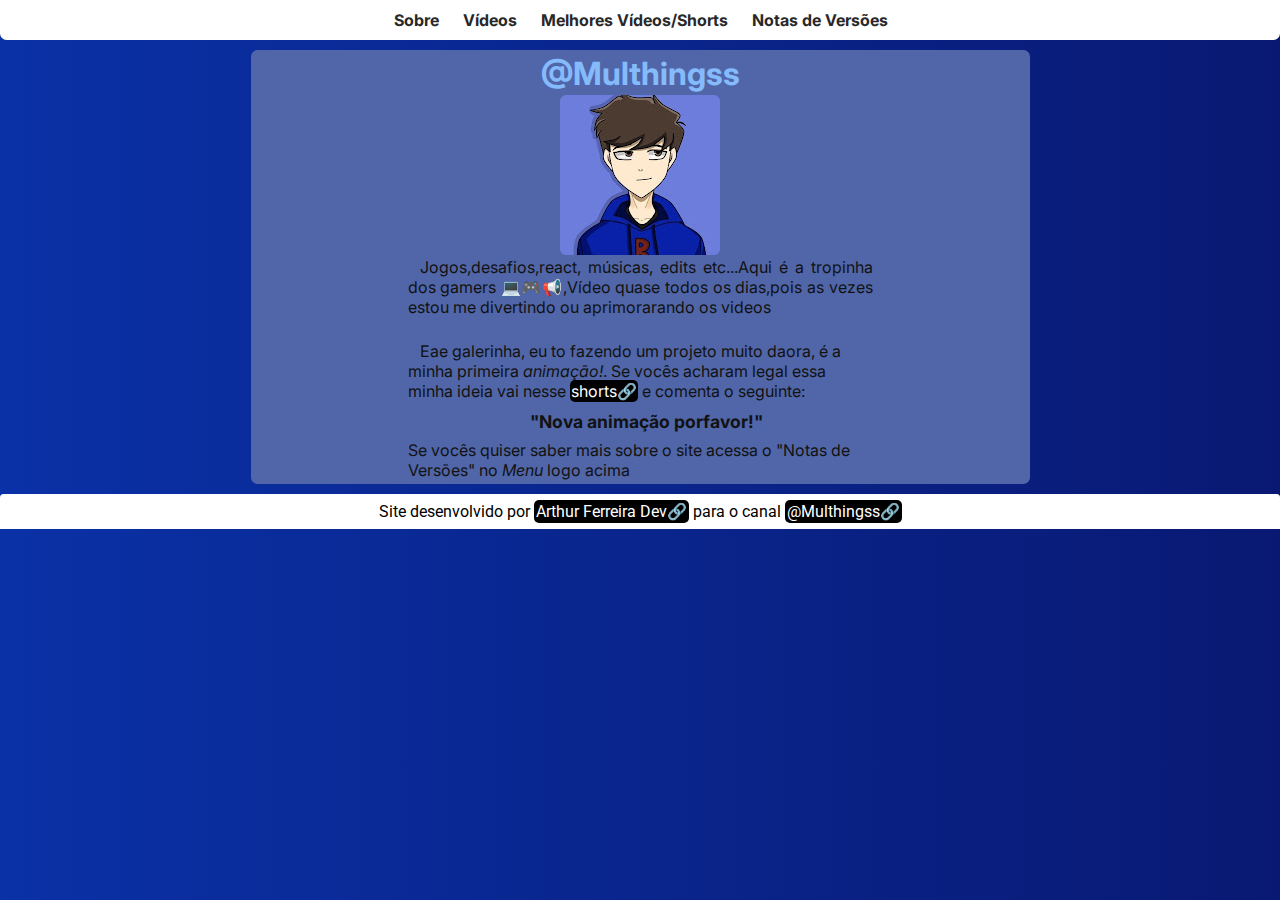
<file: index.html>
<!DOCTYPE html>
<html lang="pt-br">
<head>
    <meta charset="UTF-8">
    <meta name="viewport" content="width=device-width, initial-scale=1.0">
    <title>Multhingss - Home</title>
    <link rel="shortcut icon" href="favicon/favicon.ico" type="image/x-icon">
    <link rel="stylesheet" href="css/home.css">
    <link rel="stylesheet" href="css/media-query.css">
    <link rel="stylesheet" href="https://fonts.googleapis.com/css2?family=Material+Symbols+Outlined:opsz,wght,FILL,GRAD@20..48,100..700,0..1,-50..200&icon_names=menu" />
</head>
<body onresize="Tamanho()">
    <header>
        <h1 id="title"></h1>
        <i class="material-symbols-outlined" id="menu-burger" onclick="cliqueMenu()">menu</i>
        <menu id="itens">
            <ul>
                <li><a href="#">Sobre</a></li>
                <li><a href="pages/thumbs.html">Vídeos</a></li>
                <li><a href="#">Melhores Vídeos/Shorts</a></li>
                <li><a href="pages/nt-vs.html">Notas de Versões</a></li>
            </ul>
        </menu>
    </header>
    <main>
        <section>
            <article>
                <h1 id="h1-art">
                    <a href="https://www.youtube.com/@Multhingss" target="_blank" id="h1-link">@Multhingss</a>
                </h1>
                <img src="imgs/multhingss_profile.jpg" alt="Imagem de Perfil do Multhingss" id="profile">
                <p id="p-desc">Jogos,desafios,react, músicas, edits etc...Aqui é a tropinha dos gamers &#x1F4BB;&#x1F3AE;&#x1F4E2;,Vídeo quase todos os dias,pois as vezes estou me divertindo ou aprimorarando os videos</p>
                <br>
                <p>
                    Eae galerinha, eu to fazendo um projeto muito daora, é a minha primeira <em>animação!</em>. Se vocês acharam legal essa minha ideia vai nesse <a href="https://www.youtube.com/shorts/wWL8LVdulGY" class="link-yt">shorts</a> e comenta o seguinte:

                    <p class="p-coment">
                            "Nova animação porfavor!"
                    </p>
                </p>

                <p id="none-indent">
                    Se vocês quiser saber mais sobre o site acessa o "Notas de Versões" no <em>Menu</em> logo acima
                </p>
            </article>
        </section>
    </main>
    <footer>
        <p id="p-footer">Site desenvolvido por <a href="https://github.com/arthurferreira-dev" target="_blank" class="link-footer">Arthur Ferreira Dev</a> para o canal <a href="https://www.youtube.com/@Multhingss" target="_blank" class="link-footer">@Multhingss</a></p>
    </footer>
</body>
<script src="js/script.js"></script>
</html>
</file>
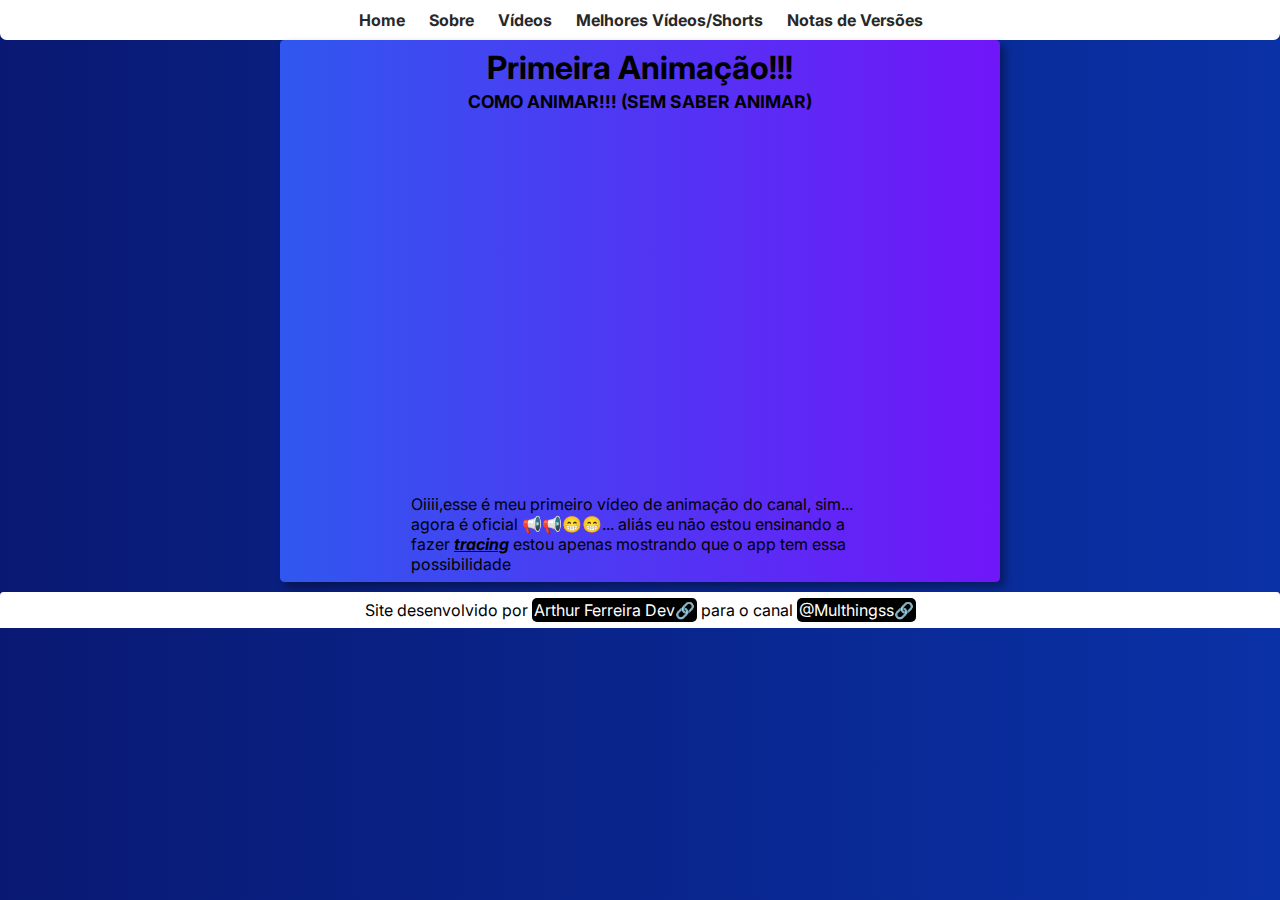
<file: pages/animation.html>
<!DOCTYPE html>
<html lang="pt-br">
<head>
    <meta charset="UTF-8">
    <meta name="viewport" content="width=device-width, initial-scale=1.0">
    <title>Multhingss - Animação</title>
    <link rel="shortcut icon" href="../favicon/favicon.ico" type="image/x-icon">
    <link rel="stylesheet" href="css/animation.css">
    <link rel="stylesheet" href="css/media-query-animation.css">
    <link href="https://cdnjs.cloudflare.com/ajax/libs/font-awesome/6.7.2/css/all.min.css" rel="stylesheet"/>
</head>
<body onresize="Tamanho()">
    <header>
        <h1 id="title"></h1>
        <i class="fa-solid fa-xmark" id="menu-burger" onclick="cliqueMenu()"></i>
        <menu id="itens">
            <ul>
                <li><a href="../index.html">Home</a></li>
                <li><a href="sobre.html">Sobre</a></li>
                <li><a href="thumbs.html">Vídeos</a></li>
                <li><a href="vds-shrts.html">Melhores Vídeos/Shorts</a></li>
                <li><a href="nt-vs.html">Notas de Versões</a></li>
            </ul>
        </menu>
    </header>
    <main>
        <article>
            <section>
                <h1 class="center">Primeira Animação!!!</h1>
                <h2 class="center" id="titulo-video">COMO ANIMAR!!! (SEM SABER ANIMAR)</h2>
                <div class="video">
                    <iframe width="560" height="315" src="https://www.youtube.com/embed/CON7nJlOc20?si=e09TFFNrYoGCzJ46" title="YouTube video player" frameborder="0" allow="accelerometer; autoplay; clipboard-write; encrypted-media; gyroscope; picture-in-picture; web-share" referrerpolicy="strict-origin-when-cross-origin" allowfullscreen>
                        <a href="https://www.youtube.com/watch?v=CON7nJlOc20&t=6s&ab_channel=Multhings">
                            <img src="../imgs/thumbs/thumb_fazer_anim_sem_saber_anim.png" alt="COMO ANIMAR!!! (SEM SABER ANIMAR)" id="video_recente">
                        </a>
                    </iframe>
                </div>
                <p id="p-desc">Oiiii,esse é meu primeiro vídeo de animação do canal, sim... agora é oficial &#x1F4E2;&#x1F4E2;&#x1F601;&#x1F601;... aliás eu não estou ensinando a fazer <strong><em><abbr title="Prática de copiar uma imagem ou desenho por cima de uma imagem existente, geralmente para facilitar o processo de reprodução ou para aprender a desenhar.">tracing</abbr></em></strong> estou apenas mostrando que o app tem essa possibilidade</p>
            </section>
        </article>
    </main>
    <footer>
        <p id="p-footer">Site desenvolvido por <a href="https://github.com/arthurferreira-dev" target="_blank" class="link-footer">Arthur Ferreira Dev</a> para o canal <a href="https://www.youtube.com/@Multhingss" target="_blank" class="link-footer">@Multhingss</a></p>
    </footer>
</body>
<script src="../js/script.js"></script>
</html>
</file>
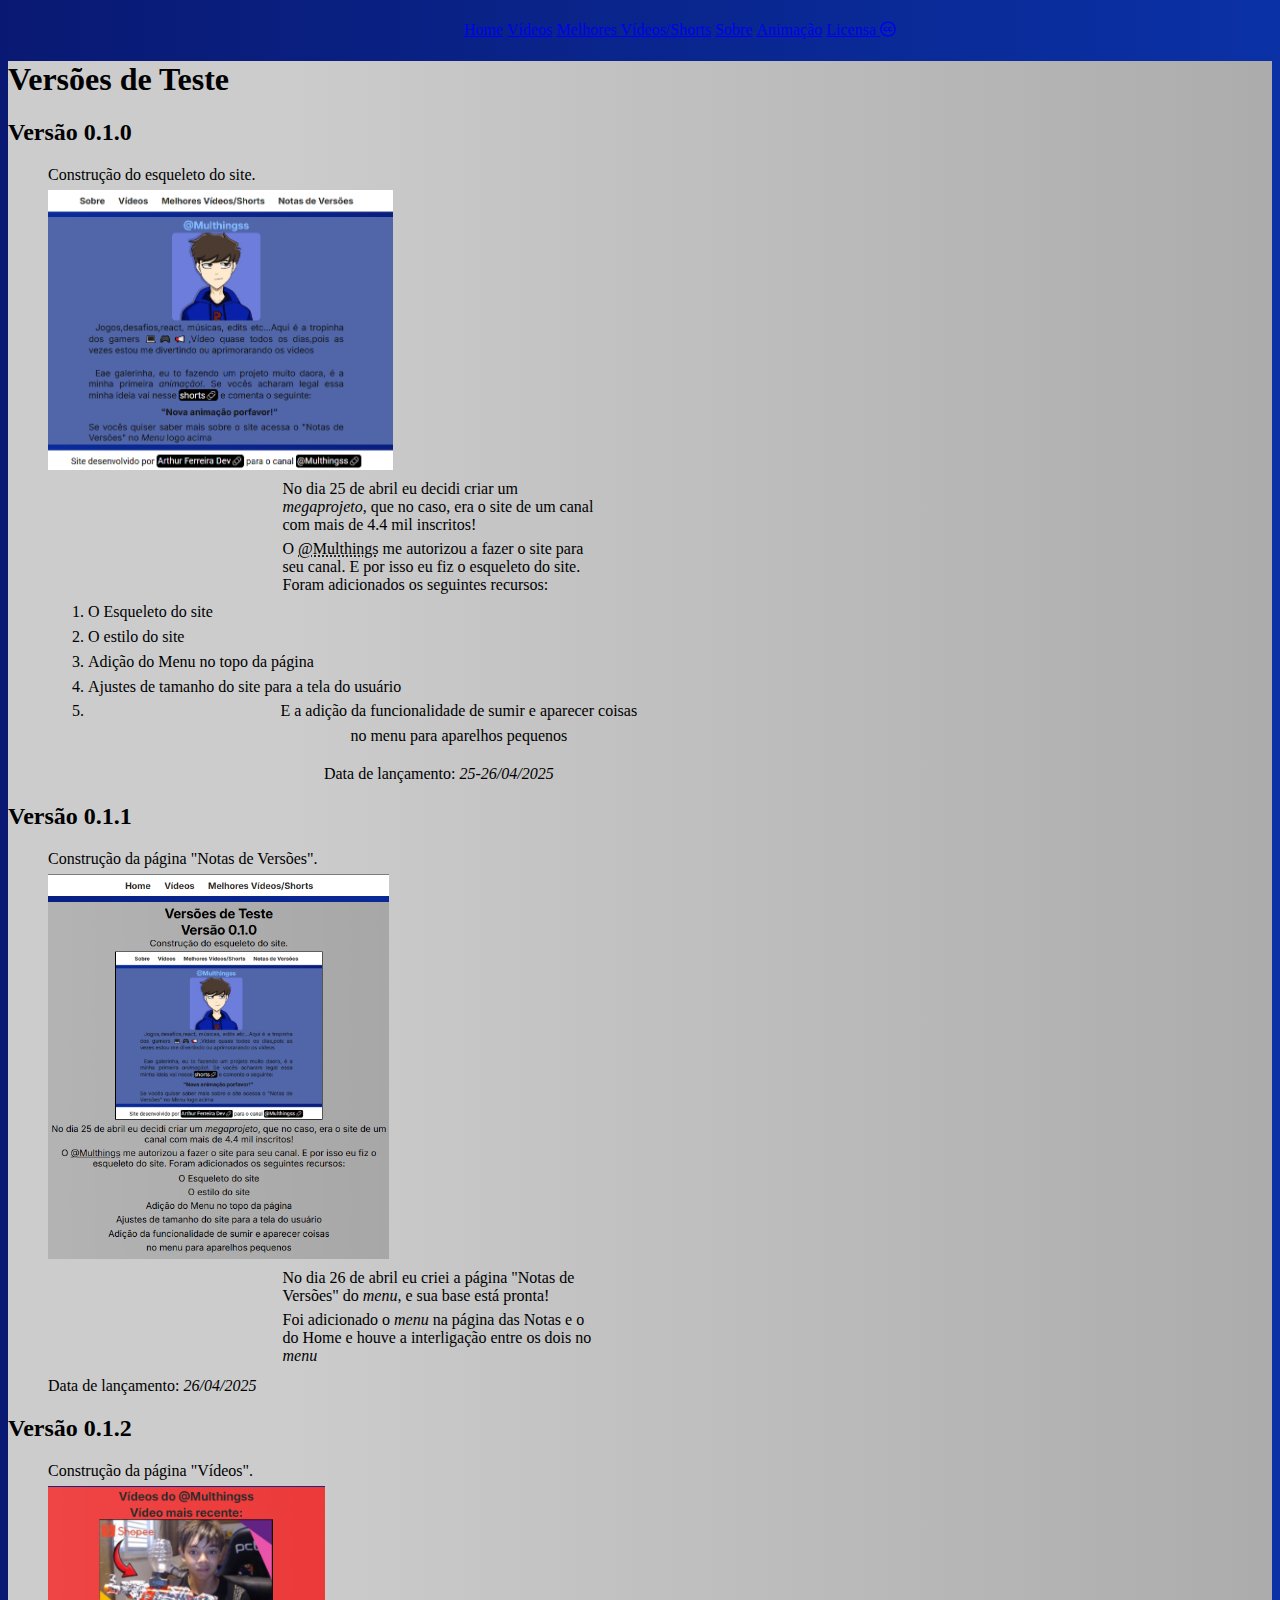
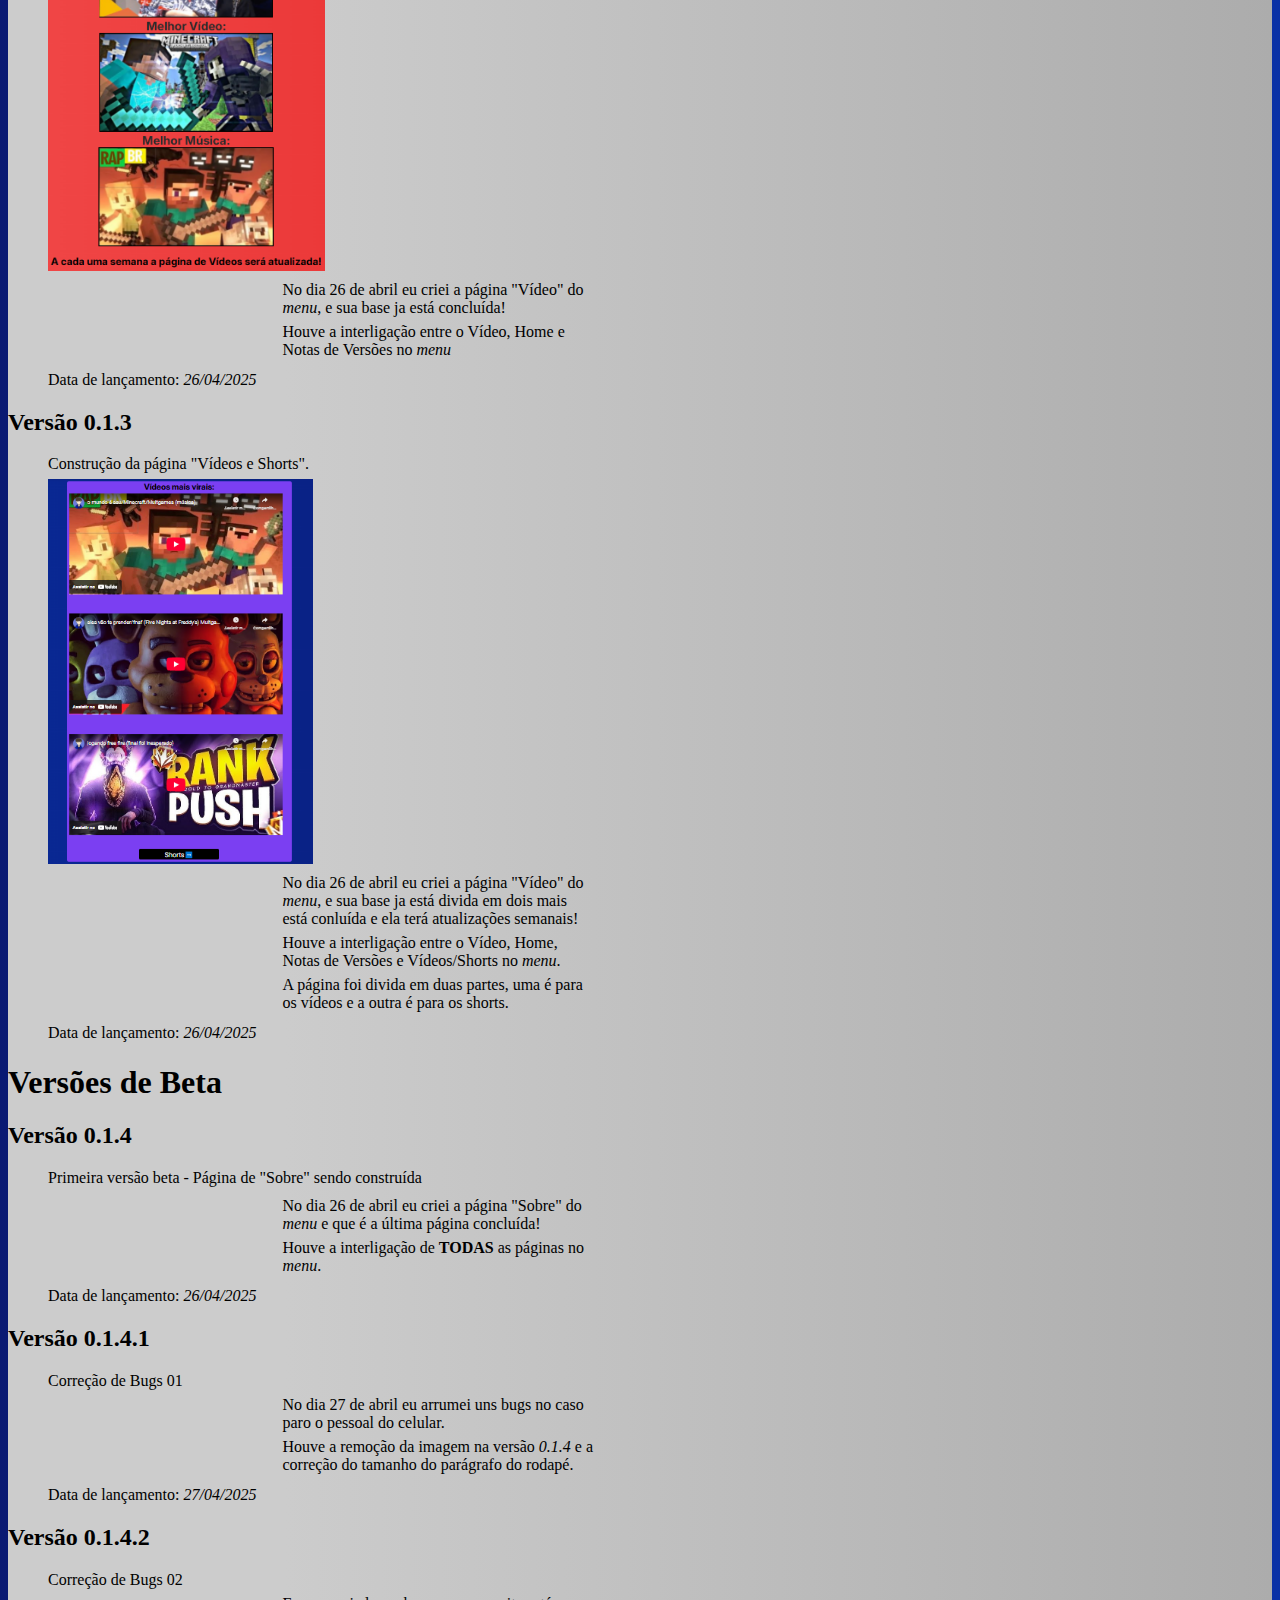
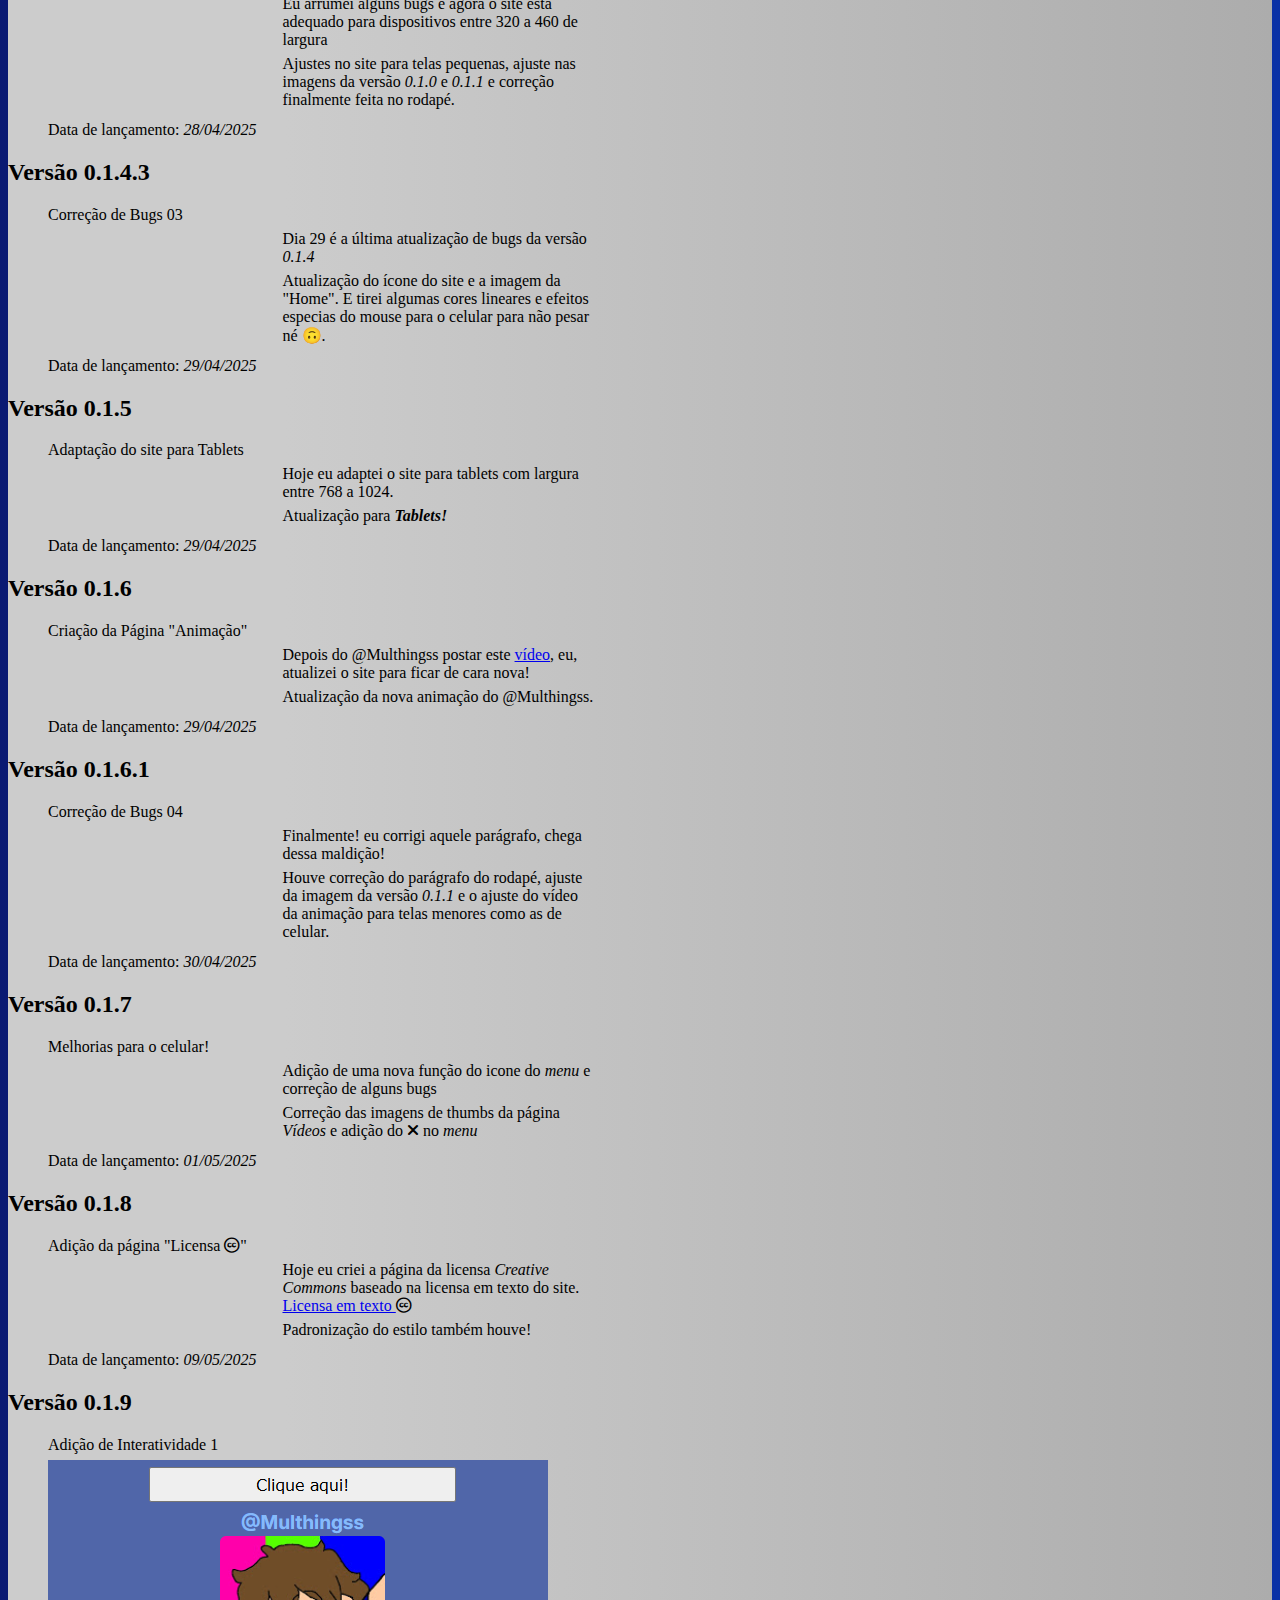
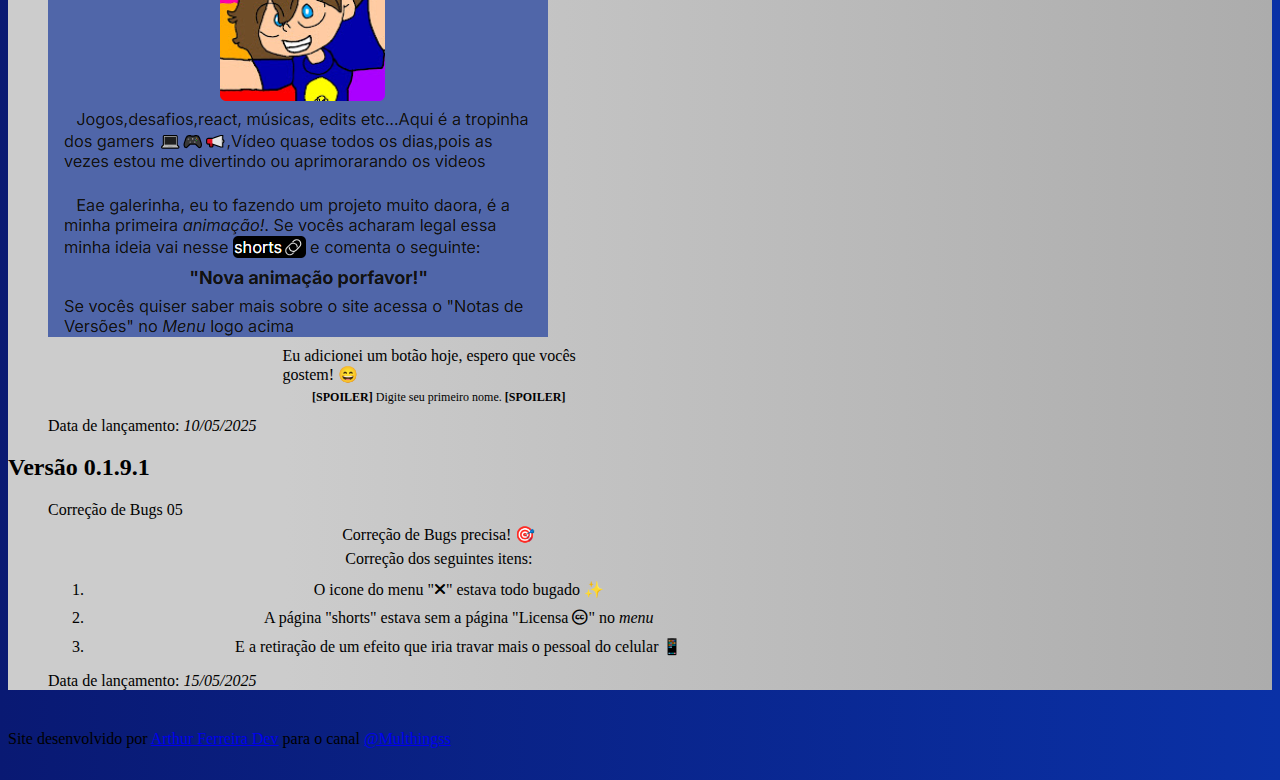
<file: pages/nt-vs.html>
<!DOCTYPE html>
<html lang="pt-br">
<head>
    <meta charset="UTF-8">
    <meta name="viewport" content="width=device-width, initial-scale=1.0">
    <title>Multhingss - Notas de Versões</title>
    <link rel="shortcut icon" href="../favicon/favicon.ico" type="image/x-icon">
    <link rel="stylesheet" href="css/nt-vs.css">
    <link rel="stylesheet" href="css/media-query-nt-vs.css">
    <link href="https://cdnjs.cloudflare.com/ajax/libs/font-awesome/6.7.2/css/all.min.css" rel="stylesheet"/>
</head>
<body onresize="Tamanho()" onload="loading()">
    <header>
        <h1 id="title"></h1>
        <i class="fa-solid fa-xmark" id="menu-burger" onclick="cliqueMenu()"></i>
        <menu id="itens">
            <ul>
                <li><a href="../index.html">Home</a></li>
                <li><a href="thumbs.html">Vídeos</a></li>
                <li><a href="vds-shrts.html">Melhores Vídeos/Shorts</a></li>
                <li><a href="sobre.html">Sobre</a></li>
                <li><a href="animation.html">Animação</a></li>
                <li><a href="license.html">Licensa <i class="fab fa-creative-commons"></i></a></li>
            </ul>
        </menu>
    </header>
    <!--<progress style="margin: auto; display: block; width: 100%;"></progress>-->
    <!--<div id="loading"></div>--> 
    <!-- Loading square for squar.red network -->
    <!--<div class="loader-wrapper">
        <span class="loader"><span class="loader-inner"></span></span>
     </div>--> 
    <main>
        <article>
            <h1 class="center">Versões de Teste</h1>
            <h2 class="center">Versão 0.1.0</h2>
            <ol>
                <p class="center" style="margin-bottom: 6px;">Construção do esqueleto do site.</p>
                <img src="../imgs/nt-vs(0.1.0).png" alt="Esqueleto do site" id="img-0-1-0">
                <p style="margin-top: 6px;" id="version-0-1-0">
                    No dia 25 de abril eu decidi criar um <em>megaprojeto</em>, que no caso, era o site de um canal com mais de 4.4 mil inscritos!
                </p>
                <p style="margin-top: 6px;" id="version-0-1-0">
                    O <abbr title="Multgames">@Multhings</abbr> me autorizou a fazer o site para seu canal. E por isso eu fiz o esqueleto do site. Foram adicionados os seguintes recursos:
                    <ol class="center" style="margin-top: 6px; line-height: 1.55em;">
                        <li>O Esqueleto do site</li>
                        <li>O estilo do site</li>
                        <li>Adição do Menu no topo da página</li>
                        <li>Ajustes de tamanho do site para a tela do usuário</li>
                        <li style="text-align: center;">E a adição da funcionalidade de sumir e aparecer coisas <br> no menu para aparelhos pequenos</li>
                    </ol>
                </p>

                <p class="center" style="margin-top: 12px; margin-bottom: 12px; text-align: center;">
                    Data de lançamento: <em>25-26/04/2025</em>
                </p>
            </ol>
        </article>
        <article>
            <h2 class="center">Versão 0.1.1</h2>
            <ol>
                <p class="center" style="margin-bottom: 6px;">Construção da página "Notas de Versões".</p>
                <img src="../imgs/nt-vs(0.1.1).png" alt="Esqueleto do site" id="img-0-1-1">
                <p style="margin-top: 6px;" id="version-0-1-0">
                    No dia 26 de abril eu criei a página "Notas de Versões" do <em>menu</em>, e sua base está pronta!
                </p>
                <p style="margin-top: 6px;" id="version-0-1-0">
                    Foi adicionado o <em>menu</em> na página das Notas e o do Home e houve a interligação entre os dois no <em>menu</em> 
                </p>

                <p class="center" style="margin-top: 12px; margin-bottom: 12px;">
                    Data de lançamento: <em>26/04/2025</em>
                </p>
            </ol>
        </article>
        <article>
            <h2 class="center">Versão 0.1.2</h2>
            <ol>
                <p class="center" style="margin-bottom: 6px;">Construção da página "Vídeos".</p>
                <img src="../imgs/nt-vs(0.1.2).png" alt="Esqueleto do site" id="img-0-1-1">
                <p style="margin-top: 6px;" id="version-0-1-0">
                    No dia 26 de abril eu criei a página "Vídeo" do <em>menu</em>, e sua base ja está concluída!
                </p>
                <p style="margin-top: 6px;" id="version-0-1-0">
                    Houve a interligação entre o Vídeo, Home e Notas de Versões no <em>menu</em> 
                </p>

                <p class="center" style="margin-top: 12px; margin-bottom: 12px;">
                    Data de lançamento: <em>26/04/2025</em>
                </p>
            </ol>
        </article>
        <article>
            <h2 class="center">Versão 0.1.3</h2>
            <ol>
                <p class="center" style="margin-bottom: 6px;">Construção da página "Vídeos e Shorts".</p>
                <img src="../imgs/nt-vs(0.1.3).png" alt="Esqueleto do site" id="img-0-1-1">
                <p style="margin-top: 6px;" id="version-0-1-0">
                    No dia 26 de abril eu criei a página "Vídeo" do <em>menu</em>, e sua base ja está divida em dois mais está conluída e ela terá atualizações semanais!
                </p>
                <p style="margin-top: 6px;" id="version-0-1-0">
                    Houve a interligação entre o Vídeo, Home, Notas de Versões e Vídeos/Shorts no <em>menu</em>.
                </p>

                <p style="margin-top: 6px;" id="version-0-1-0">
                    A página foi divida em duas partes, uma é para os vídeos e a outra é para os shorts.
                </p>

                <p class="center" style="margin-top: 12px; margin-bottom: 12px;">
                    Data de lançamento: <em>26/04/2025</em>
                </p>
            </ol>
        </article>
        <article>
            <h1 class="center">Versões de Beta</h1>
            <h2 class="center">Versão 0.1.4</h2>
            <ol>
                <p style="margin-bottom: 10px; margin-top: 6px;" class="center">Primeira versão beta - Página de "Sobre" sendo construída</p>
                
                <p style="margin-top: 6px;" id="version-0-1-0">
                    No dia 26 de abril eu criei a página "Sobre" do <em>menu</em> e que é a última página concluída!
                </p>
                <p style="margin-top: 6px;" id="version-0-1-0">
                    Houve a interligação de <strong>TODAS</strong> as páginas no <em>menu</em>.
                </p>

                <p class="center" style="margin-top: 12px; margin-bottom: 12px;">
                    Data de lançamento: <em>26/04/2025</em>
                </p>
            </ol>
        </article>
        <article>
            <h2 class="center">Versão 0.1.4.1</h2>
            <ol>
                <p class="center" style="margin-bottom: 6px;">Correção de Bugs 01</p>

                <p style="margin-top: 6px;" id="version-0-1-0">
                    No dia 27 de abril eu arrumei uns bugs no caso paro o pessoal do celular.
                </p>
                <p style="margin-top: 6px;" id="version-0-1-0">
                    Houve a remoção da imagem na versão <em>0.1.4</em> e a correção do tamanho do parágrafo do rodapé.
                </p>

                <p class="center" style="margin-top: 12px; margin-bottom: 12px;">
                    Data de lançamento: <em>27/04/2025</em>
                </p>
            </ol>
        </article>
        <article>
            <h2 class="center">Versão 0.1.4.2</h2>
            <ol>
                <p class="center" style="margin-bottom: 6px;">Correção de Bugs 02</p>

                <p style="margin-top: 6px;" id="version-0-1-0">
                    Eu arrumei alguns bugs e agora o site está adequado para dispositivos entre 320 a 460 de largura
                </p>
                <p style="margin-top: 6px;" id="version-0-1-0">
                    Ajustes no site para telas pequenas, ajuste nas imagens da versão <em>0.1.0</em> e <em>0.1.1</em> e correção finalmente feita no rodapé.
                </p>

                <p class="center" style="margin-top: 12px; margin-bottom: 12px;">
                    Data de lançamento: <em>28/04/2025</em>
                </p>
            </ol>
        </article>
        <article>
            <h2 class="center">Versão 0.1.4.3</h2>
            <ol>
                <p class="center" style="margin-bottom: 6px;">Correção de Bugs 03</p>

                <p style="margin-top: 6px;" id="version-0-1-0">
                    Dia 29 é a última atualização de bugs da versão <em>0.1.4</em>
                </p>
                <p style="margin-top: 6px;" id="version-0-1-0">
                    Atualização do ícone do site e a imagem da "Home". E tirei algumas cores lineares e efeitos especias do mouse para o celular para não pesar né &#x1F643;.
                </p>

                <p class="center" style="margin-top: 12px; margin-bottom: 12px;">
                    Data de lançamento: <em>29/04/2025</em>
                </p>
            </ol>
        </article>
        <article>
            <h2 class="center">Versão 0.1.5</h2>
            <ol>
                <p class="center" style="margin-bottom: 6px;">Adaptação do site para Tablets</p>

                <p style="margin-top: 6px;" id="version-0-1-0">
                    Hoje eu adaptei o site para tablets com largura entre 768 a 1024.
                </p>
                <p class="center" style="margin-top: 6px;" id="version-0-1-0">
                    Atualização para <strong><em>Tablets!</em></strong>
                </p>

                <p class="center" style="margin-top: 12px; margin-bottom: 12px;">
                    Data de lançamento: <em>29/04/2025</em>
                </p>
            </ol>
        </article>
        <article>
            <h2 class="center">Versão 0.1.6</h2>
            <ol>
                <p class="center" style="margin-bottom: 6px;">Criação da Página "Animação"</p>

                <p style="margin-top: 6px;" id="version-0-1-0">
                    Depois do @Multhingss postar este <a href="https://www.youtube.com/watch?v=CON7nJlOc20&t=6s&ab_channel=Multhings" target="_blank" class="link-footer">vídeo</a>, eu, atualizei o site para ficar de cara nova!
                </p>
                <p class="center" style="margin-top: 6px;" id="version-0-1-0">
                    Atualização da nova animação do @Multhingss.
                </p>

                <p class="center" style="margin-top: 12px; margin-bottom: 12px;">
                    Data de lançamento: <em>29/04/2025</em>
                </p>
            </ol>
        </article>
        <article>
            <h2 class="center">Versão 0.1.6.1</h2>
            <ol>
                <p class="center" style="margin-bottom: 6px;">Correção de Bugs 04</p>

                <p style="margin-top: 6px;" id="version-0-1-0">
                    Finalmente! eu corrigi aquele parágrafo, chega dessa maldição!
                </p>
                <p style="margin-top: 6px;" id="version-0-1-0">
                    Houve correção do parágrafo do rodapé, ajuste da imagem da versão <em>0.1.1</em> e o ajuste do vídeo da animação para telas menores como as de celular.
                </p>

                <p class="center" style="margin-top: 12px; margin-bottom: 12px;">
                    Data de lançamento: <em>30/04/2025</em>
                </p>
            </ol>
        </article>
        <article>
            <h2 class="center">Versão 0.1.7</h2>
            <ol>
                <p class="center" style="margin-bottom: 6px;">Melhorias para o celular!</p>

                <p style="margin-top: 6px;" id="version-0-1-0">
                    Adição de uma nova função do icone do <em>menu</em> e correção de alguns bugs
                </p>
                <p style="margin-top: 6px;" id="version-0-1-0">
                    Correção das imagens de thumbs da página <em>Vídeos</em> e adição do <i class="fa-solid fa-xmark" id="xmark"></i> no <em>menu</em>
                </p>

                <p class="center" style="margin-top: 12px; margin-bottom: 12px;">
                    Data de lançamento: <em>01/05/2025</em>
                </p>
            </ol>
        </article>
        <article>
            <h2 class="center">Versão 0.1.8</h2>
            <ol>
                <p class="center" style="margin-bottom: 6px;">Adição da página "Licensa <i class="fab fa-creative-commons" id="xmark"></i>"</p>

                <p style="margin-top: 6px;" id="version-0-1-0">
                    Hoje eu criei a página da licensa <em>Creative Commons</em> baseado na licensa em texto do site. <a href="https://github.com/arthurferreira-dev/Meu-Site?tab=CC0-1.0-1-ov-file" id="link-cc-txt" target="_blank">Licensa em texto <i class="fab fa-creative-commons" id="xmark" style="color: #000;"></i></a>
                </p>
                <p style="margin-top: 6px;" id="version-0-1-0">
                    Padronização do estilo também houve!
                </p>

                <p class="center" style="margin-top: 12px; margin-bottom: 12px;">
                    Data de lançamento: <em>09/05/2025</em>
                </p>
            </ol>
        </article>
        <article>
            <h2 class="center">Versão 0.1.9</h2>
            <ol>
                <p class="center" style="margin-bottom: 6px;">Adição de Interatividade 1</p>
                <img src="../imgs/nt-vs(0.1.9).png" alt="Imagem da Versão 0.1.9" id="img-0-1-9">
                <p style="margin-top: 6px;" id="version-0-1-0">
                    Eu adicionei um botão hoje, espero que vocês gostem! &#x1F604;
                </p>
                <p style="margin-top: 6px; text-align: center; font-size: 12px;" id="version-0-1-0" class="p-break-1">
                    <strong>[SPOILER]</strong> Digite seu primeiro nome. <strong>[SPOILER]</strong>
                </p>

                <p class="center" style="margin-top: 12px; margin-bottom: 12px;">
                    Data de lançamento: <em>10/05/2025</em>
                </p>
            </ol>
        </article>
        <article>
            <h2 class="center">Versão 0.1.9.1</h2>
            <ol>
                <p class="center" style="margin-bottom: 6px;">Correção de Bugs 05</p>
                <p style="margin-top: 6px; margin-bottom: 6px; text-align: center;" id="version-0-1-0">
                    Correção de Bugs precisa! &#x1F3AF;
                </p>
                <p style="margin-top: 6px; text-align: center;" id="version-0-1-0">
                    Correção dos seguintes itens:
                    <ol style="text-align: center; margin-top: 12px;">
                        <li style="margin-bottom: 10px;">
                            O icone do menu "<i class="fa-solid fa-xmark"></i>" estava todo bugado &#x2728;
                        </li>
                        <li style="margin-bottom: 10px;">
                            A página "shorts" estava sem a página "Licensa <i class="fab fa-creative-commons"></i>" no <em>menu</em>
                        </li>
                        <li>
                            E a retiração de um efeito que iria travar mais o pessoal do celular &#x1F4F1;
                        </li>
                    </ol>
                </p>

                <p class="center" style="margin-top: 12px; margin-bottom: 12px;">
                    Data de lançamento: <em>15/05/2025</em>
                </p>
            </ol>
        </article>
    </main>

    <footer>
        <p id="p-footer">
            Site desenvolvido por <a href="https://github.com/arthurferreira-dev" target="_blank" class="link-footer">Arthur Ferreira Dev</a> para o canal <a href="https://www.youtube.com/@Multhingss" target="_blank" class="link-footer">@Multhingss</a>
        </p>
    </footer>

</body>
<script src="../js/script.js"></script>
</html>
</file>
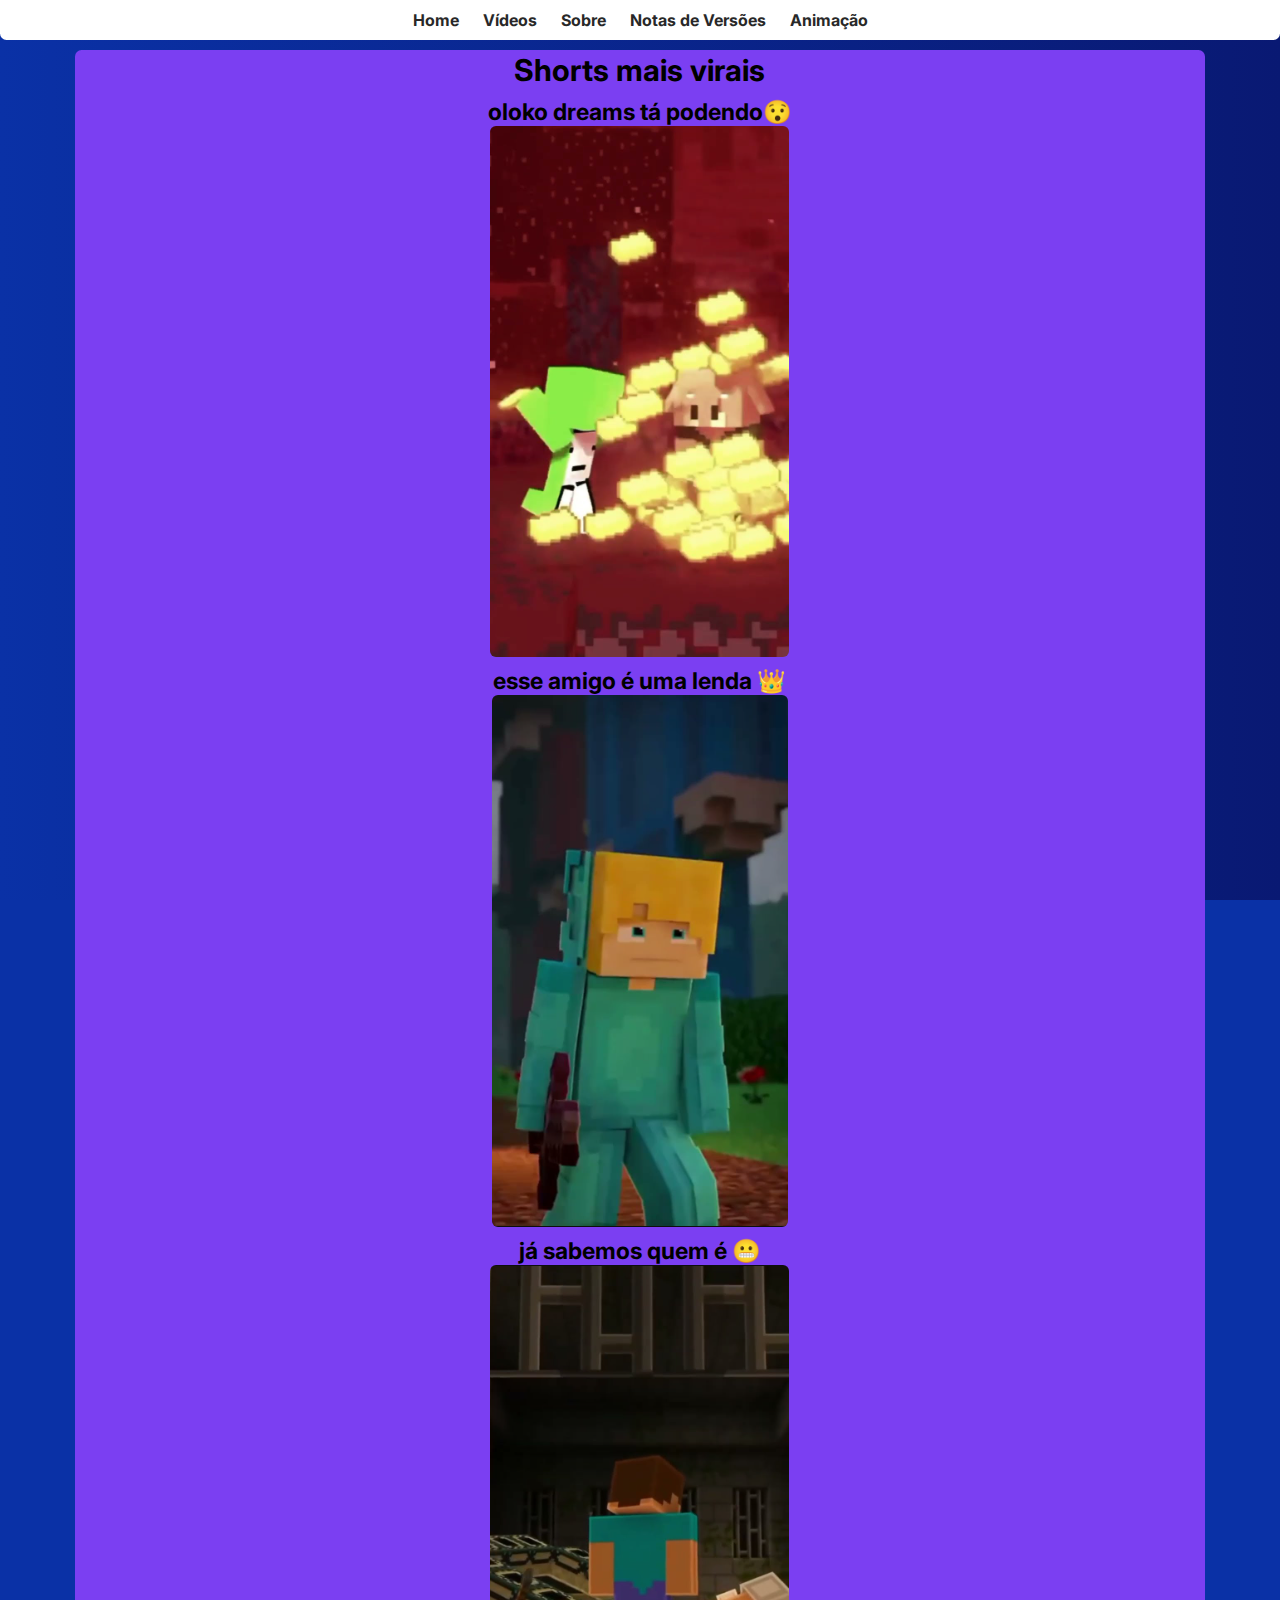
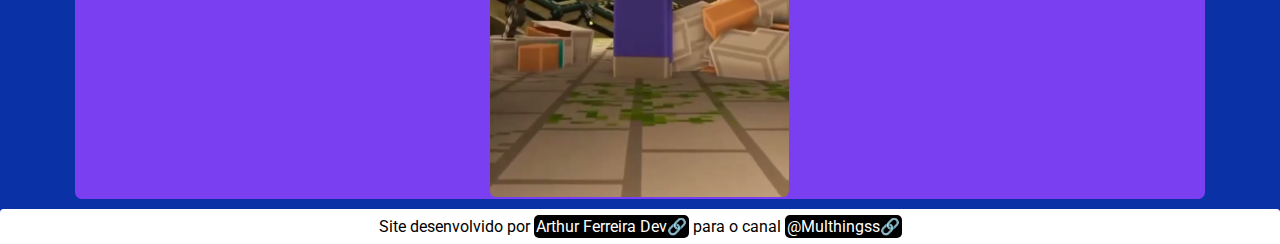
<file: pages/shorts.html>
<!DOCTYPE html>
<html lang="pt-br">
<head>
    <meta charset="UTF-8">
    <meta name="viewport" content="width=device-width, initial-scale=1.0">
    <title>Multhingss - Shorts</title>
    <link rel="shortcut icon" href="../favicon/favicon.ico" type="image/x-icon">
    <link rel="stylesheet" href="https://fonts.googleapis.com/css2?family=Material+Symbols+Outlined:opsz,wght,FILL,GRAD@20..48,100..700,0..1,-50..200&icon_names=menu" />
    <link rel="stylesheet" href="css/vds-shrts.css">
    <link rel="stylesheet" href="css/media-query-vds-shrts.css">
</head>
<body onresize="Tamanho()">
    <header>
        <h1 id="title"></h1>
        <i class="material-symbols-outlined" id="menu-burger" onclick="cliqueMenu()">menu</i>
        <menu id="itens">
            <ul>
                <li><a href="../index.html">Home</a></li>
                <li><a href="thumbs.html">Vídeos</a></li>
                <li><a href="sobre.html">Sobre</a></li>
                <li><a href="nt-vs.html">Notas de Versões</a></li>
                <li><a href="animation.html">Animação</a></li>
            </ul>
        </menu>
    </header>
    <main id="main-second">
        <article>
            <h1 id="shrt-titulo">Shorts mais virais</h1>
            <h2 class="titulos">oloko dreams tá podendo&#x1F62F;</h2>
            <a href="https://www.youtube.com/shorts/m7Nvl6CqMNI" target="_blank" class="block-link">
                <img src="../imgs/thumbs/short_dream_ta_podendo.png" alt="Dream ta podendo - shorts" class="shorts">
            </a>
            <h2 class="titulos">esse amigo é uma lenda &#x1F451;</h2>
            <a href="https://www.youtube.com/shorts/fwYrJStIeJg" class="block-link">
                <img src="../imgs/thumbs/short_menino_azul.png" alt="esse amigo é uma lenda" class="shorts">
            </a>
            <h2 class="titulos">já sabemos quem é &#x1F62C;</h2>
            <a href="https://www.youtube.com/shorts/vZ9GSXkIW6Q" class="block-link">
                <img src="../imgs/thumbs/short_herobrine.png" alt="já sabemos quem é" class="shorts">
            </a>
        </article>
    </main>
    <footer>
        <p id="p-footer">Site desenvolvido por <a href="https://github.com/arthurferreira-dev" target="_blank" class="link-footer">Arthur Ferreira Dev</a> para o canal <a href="https://www.youtube.com/@Multhingss" target="_blank" class="link-footer">@Multhingss</a></p>
    </footer>
</body>
<script src="../js/script.js"></script>
</html>
</file>
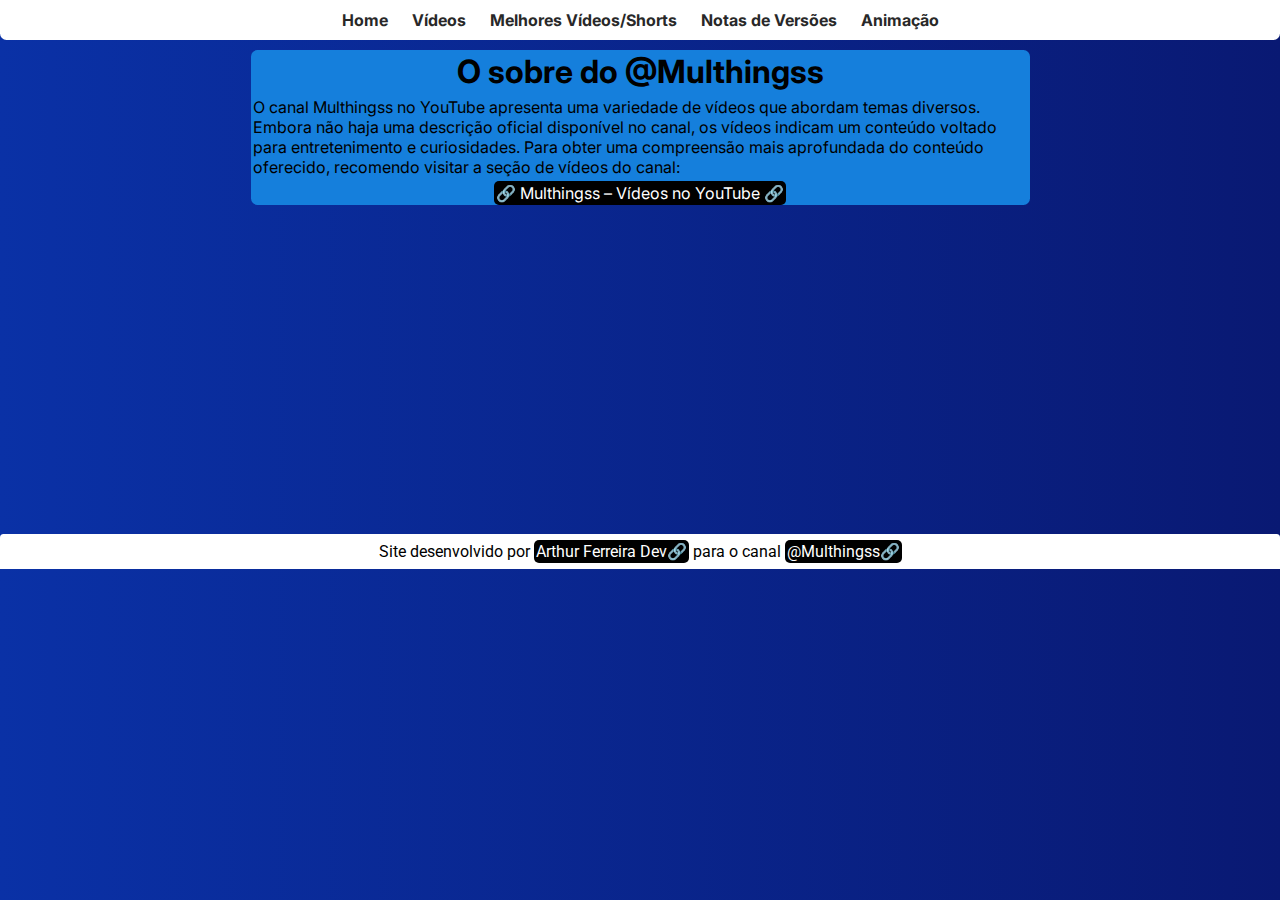
<file: pages/sobre.html>
<!DOCTYPE html>
<html lang="pt-br">
<head>
    <meta charset="UTF-8">
    <meta name="viewport" content="width=device-width, initial-scale=1.0">
    <title>Multhingss - Sobre</title>
    <link rel="shortcut icon" href="../favicon/favicon.ico" type="image/x-icon">
    <link rel="stylesheet" href="css/sobre.css">
    <link rel="stylesheet" href="css/media-query-sobre.css">
    <link rel="stylesheet" href="https://fonts.googleapis.com/css2?family=Material+Symbols+Outlined:opsz,wght,FILL,GRAD@20..48,100..700,0..1,-50..200&icon_names=menu" />
</head>
<body onresize="Tamanho()">
    <header>
        <h1 id="title"></h1>
        <i class="material-symbols-outlined" id="menu-burger" onclick="cliqueMenu()">menu</i>
        <menu id="itens">
            <ul>
                <li><a href="../index.html">Home</a></li>
                <li><a href="thumbs.html">Vídeos</a></li>
                <li><a href="vds-shrts.html">Melhores Vídeos/Shorts</a></li>
                <li><a href="nt-vs.html">Notas de Versões</a></li>
                <li><a href="animation.html">Animação</a></li>
            </ul>
        </menu>
    </header>
    <main>
        <article>
            <h1>O sobre do @Multhingss</h1>
            <p>​O canal Multhingss no YouTube apresenta uma variedade de vídeos que abordam temas diversos. Embora não haja uma descrição oficial disponível no canal, os vídeos indicam um conteúdo voltado para entretenimento e curiosidades. Para obter uma compreensão mais aprofundada do conteúdo oferecido, recomendo visitar a seção de vídeos do canal:​</p>
            <a href="https://www.youtube.com/@Multhingss/videos" target="_blank" id="link">&#x1F517; Multhingss – Vídeos no YouTube &#x1F517;</a>
        </article>
    </main>
    <footer>
        <p id="p-footer">Site desenvolvido por <a href="https://github.com/arthurferreira-dev" target="_blank" class="link-footer">Arthur Ferreira Dev</a> para o canal <a href="https://www.youtube.com/@Multhingss" target="_blank" class="link-footer">@Multhingss</a></p>
    </footer>
</body>
<script src="../js/script.js"></script>
</html>
</file>
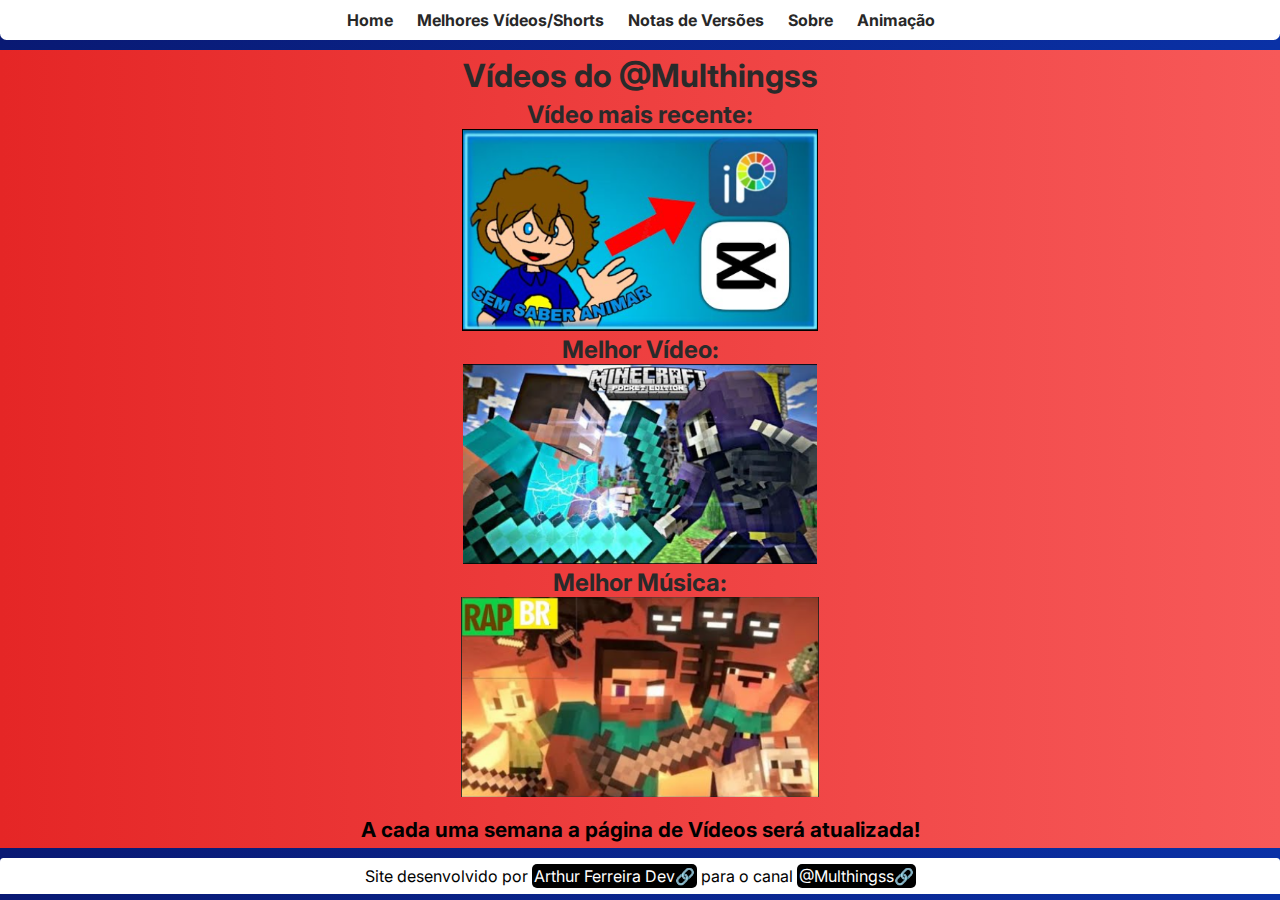
<file: pages/thumbs.html>
<!DOCTYPE html>
<html lang="pt-br">
<head>
    <meta charset="UTF-8">
    <meta name="viewport" content="width=device-width, initial-scale=1.0">
    <title>Multhingss - Videos</title>
    <link rel="shortcut icon" href="../favicon/favicon.ico" type="image/x-icon">
    <link rel="stylesheet" href="css/thumbs.css">
    <link rel="stylesheet" href="css/media-query-thumbs.css">
    <link href="https://cdnjs.cloudflare.com/ajax/libs/font-awesome/6.7.2/css/all.min.css" rel="stylesheet"/>
</head>
<body onresize="Tamanho()">
    <header>
        <h1 id="title"></h1>
        <i class="fa-solid fa-xmark" id="menu-burger" onclick="cliqueMenu()"></i>
        <menu id="itens">
            <ul>
                <li><a href="../index.html">Home</a></li>
                <li><a href="vds-shrts.html">Melhores Vídeos/Shorts</a></li>
                <li><a href="nt-vs.html">Notas de Versões</a></li>
                <li><a href="sobre.html">Sobre</a></li>
                <li><a href="animation.html">Animação</a></li>
            </ul>
        </menu>
    </header>
    <main>
        <article>
            <h1 id="titulo">Vídeos do @Multhingss</h1>
            <h2>Vídeo mais recente:</h2>
            <a href="https://www.youtube.com/watch?v=CON7nJlOc20&t=5s&ab_channel=Multhings" target="_blank">
                <img src="../imgs/thumbs/thumb_fazer_anim_sem_saber_anim.png" alt="Thumb arminha de gel" id="video_recente" class="img-box">
            </a>
            <h2>Melhor Vídeo:</h2>
            <a href="https://www.youtube.com/watch?v=PpeLpFLkA-Y&t=80s&ab_channel=Multhings" target="_blank">
                <img src="../imgs/thumbs/thumb_eu_quase_morri_esta_noite.png" alt="Thumb Eu quase morri está noite" id="melhor_video" class="img-box">
            </a>
            <h2>Melhor Música:</h2>
            <a href="https://www.youtube.com/watch?v=bNiEyfoy2T0&ab_channel=Multhings" target="_blank">
                <img src="../imgs/thumbs/thumb_o_mundo_e_seu_rap_br.png" alt="O mundo é seu RAP BR" id="melhor_musica" class="img-box">
            </a>
            <p id="p-smn">
                A cada uma semana a página de Vídeos será atualizada!
            </p>
        </article>
    </main>
    <footer>
        <p id="p-footer">
            Site desenvolvido por <a href="https://github.com/arthurferreira-dev" target="_blank" class="link-footer">Arthur Ferreira Dev</a> para o canal <a href="https://www.youtube.com/@Multhingss" target="_blank" class="link-footer">@Multhingss</a>
        </p>
    </footer>
</body>
<script src="../js/script.js"></script>
</html>
</file>
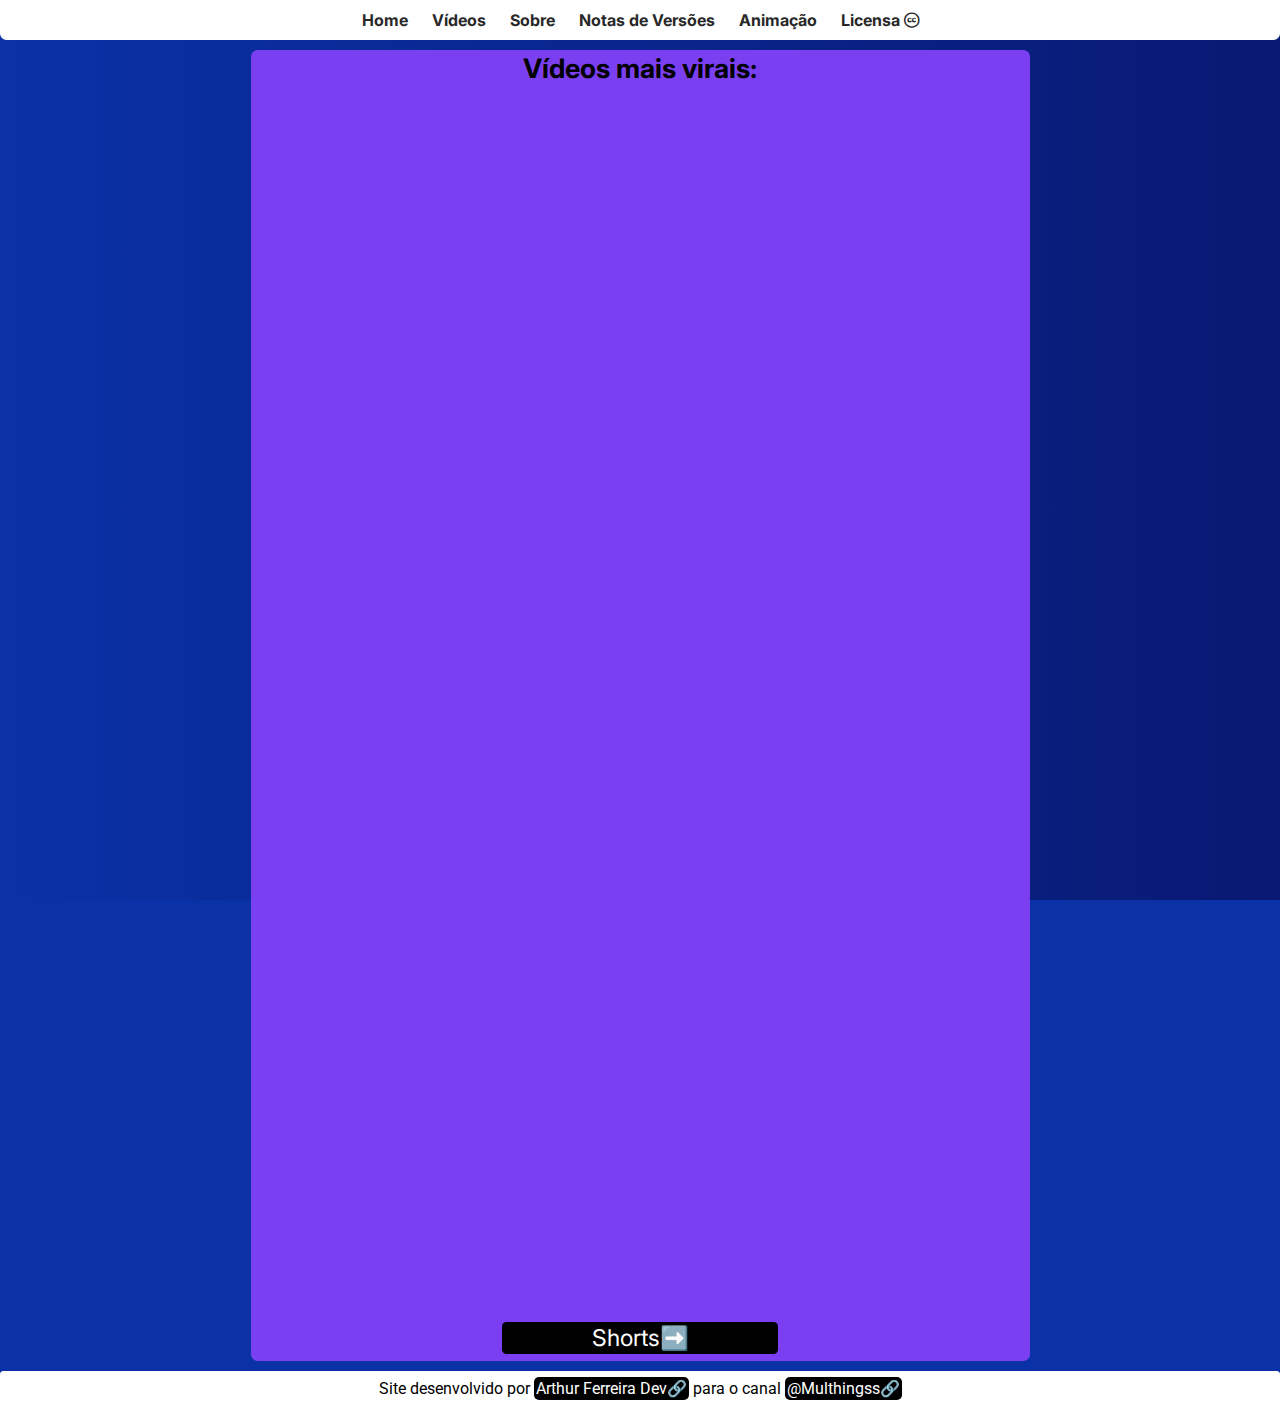
<file: pages/vds-shrts.html>
<!DOCTYPE html>
<html lang="pt-br">
<head>
    <meta charset="UTF-8">
    <meta name="viewport" content="width=device-width, initial-scale=1.0">
    <title>Multhingss - Melhores Vídeos e Shorts</title>
    <link rel="shortcut icon" href="../favicon/favicon.ico" type="image/x-icon">
    <link rel="stylesheet" href="css/vds-shrts.css">
    <link rel="stylesheet" href="css/media-query-vds-shrts.css">
    <link href="https://cdnjs.cloudflare.com/ajax/libs/font-awesome/6.7.2/css/all.min.css" rel="stylesheet"/>
</head>
<body onresize="Tamanho()">
    <header>
        <h1 id="title"></h1>
        <i class="fa-solid fa-xmark" id="menu-burger" onclick="cliqueMenu()"></i>
        <menu id="itens">
            <ul>
                <li><a href="../index.html">Home</a></li>
                <li><a href="thumbs.html">Vídeos</a></li>
                <li><a href="sobre.html">Sobre</a></li>
                <li><a href="nt-vs.html">Notas de Versões</a></li>
                <li><a href="animation.html">Animação</a></li>
                <li><a href="license.html">Licensa <i class="fab fa-creative-commons"></i></a></li>
            </ul>
        </menu>
    </header>
    <main>
        <article>
            <h1 id="titulo">Vídeos mais virais:</h1>
            <div class="video">
                <iframe width="560" height="315" src="https://www.youtube.com/embed/bNiEyfoy2T0?si=gsV4bwa7-AjqY0x8" title="YouTube video player" frameborder="0" allow="accelerometer; autoplay; clipboard-write; encrypted-media; gyroscope; picture-in-picture; web-share" referrerpolicy="strict-origin-when-cross-origin" allowfullscreen>
                    <a href="https://www.youtube.com/watch?v=bNiEyfoy2T0&ab_channel=Multhings">
                        <img src="../imgs/thumbs/thumb_o_mundo_e_seu_rap_br.png" alt="O mundo é seu RAP BR">
                    </a>
                </iframe>
            </div>
            <div class="video">
                <iframe width="560" height="315" src="https://www.youtube.com/embed/CL06Ct2p0FQ?si=KrhiTNk1G9zzPguA" title="YouTube video player" frameborder="0" allow="accelerometer; autoplay; clipboard-write; encrypted-media; gyroscope; picture-in-picture; web-share" referrerpolicy="strict-origin-when-cross-origin" allowfullscreen>
                    <a href="https://www.youtube.com/watch?v=CL06Ct2p0FQ&ab_channel=Multhings">
                        <img src="../imgs/thumbs/thumb_rap_de_fnaf.png" alt="Rap de FNAF">
                    </a>
                </iframe>
            </div>
            <div class="video">
                <iframe width="560" height="315" src="https://www.youtube.com/embed/Eqprfpr09NA?si=Hxxt683z1oJcDVzx" title="YouTube video player" frameborder="0" allow="accelerometer; autoplay; clipboard-write; encrypted-media; gyroscope; picture-in-picture; web-share" referrerpolicy="strict-origin-when-cross-origin" allowfullscreen>
                    <a href="https://www.youtube.com/watch?v=Eqprfpr09NA&ab_channel=Multhings">
                        <img src="../imgs/thumbs/thumb_free_fire_rank_push.png" alt="Free Fire Rank-Push">
                    </a>
                </iframe>
            </div>
            <p id="p-shrts"><a href="shorts.html">Shorts</a></p>
        </article>
    </main>
    <footer>
        <p id="p-footer">Site desenvolvido por <a href="https://github.com/arthurferreira-dev" target="_blank" class="link-footer">Arthur Ferreira Dev</a> para o canal <a href="https://www.youtube.com/@Multhingss" target="_blank" class="link-footer">@Multhingss</a></p>
    </footer>
</body>
<script src="../js/script.js"></script>
</html>
</file>
<file: css/home.css>
@charset "UTF-8";

@import url('https://fonts.googleapis.com/css2?family=Inter:ital,opsz,wght@0,14..32,100..900;1,14..32,100..900&display=swap'); /*Inter*/

@import url('https://fonts.googleapis.com/css2?family=Roboto:ital,wght@0,100..900;1,100..900&display=swap'); /*Roboto*/


* {
    padding: 0px;
    margin: 0px;
}

:root {
    --inter: 'Inter', Arial, Helvetica, sans-serif;
    --roboto: 'Roboto', Arial, Helvetica, sans-serif;
    --chopin: 'Chopin', Verdana, Arial, sans-serif;

    --dark-gray: #282828;
}

body {
    font-family: var(--inter);
    background-color:#0A31A6;
    background-attachment: fixed;
    background-size: cover;
}

h1#h1-art {
    text-align: center; 
    padding: 2px 0px 2px 0px;
}

p#p-footer {
    font-family: var(--roboto);
}

a.link-footer {
    color: #fff;
    background-color: #000;
    padding: 2px;
    border-radius: 5px;
}

a.link-footer::after {
    content: '🔗';
}

ul, ol {
    list-style-type: none;
}

menu > ul > li > a {
    display: block;
    padding: 10px;
    text-align: center;
    color: var(--dark-gray);
    font-weight: 700;
    transition: all 0.38s;
}

menu > ul > li > a:hover {
    background-color: var(--dark-gray);
    color: #fff;
}

a {
    text-decoration: none;
}

a.link-footer:hover {
    text-decoration: underline;
}

menu {
    display: block;
    background-color: #fff;
    border-bottom-right-radius: 6.5px;
    border-bottom-left-radius: 6.5px;
    padding-left: 1px;
    width: 1103.150;
    height: 39.282;
    margin: 0px;
}

i#menu-burger {
    background-color: #fff;
    color: #000;
    padding-bottom: 3px;
    border-radius: 0px;
    font-size: 1.66em;
    width: 100%;
    text-align: center;
    transition-duration: 0.46s;
}

i#menu-burger:hover {
    background-color: var(--dark-gray);
    color: #fff;
}

footer {
    background-color: #fff;
    padding-top: 6px;
    padding-bottom: 6px;
    border-top-right-radius: 3.5px;
    border-top-left-radius: 3.5px;
    width: 100%;
    margin-top: 10px;
}

footer > p {
    text-align: center;
    font-size: 0.88em;
}

main {
    margin: auto;
    margin-top: 10px;
    background-color: #5066a9;
    width: 99%;
    border-radius: 6.5px;
    padding: 2px;
}

img#profile {
    display: block;
    margin: auto;
    border-radius: 6px;
    transition-duration: 0.36s;
}

img#profile:hover {
    scale: 1.11;
    box-shadow: 4px 6px 7px #0000008c;
}

a#h1-link {
    color: #85bafb;
    transition-duration: 0.37s;
}

a#h1-link:hover {
    color: #6a9ce2;
}

h1 > a#h1-link {
    text-align: center;
    padding: 10px;
}

p#p-desc {
    text-align: justify;
    padding: 2px;
    color: #121212;
    width: 60%;
    margin: auto;
}

article > p {
    text-indent: 12px;
    text-align: left;
    padding: 2px;
    color: #121212;
    width: 60%;
    margin: auto;
}

a.link-yt {
    color: #fff;
    background-color: #000;
    padding: 1px;
    border-radius: 5px;
    text-align: center;
}

a.link-yt:hover {
    text-decoration: underline;
}

a.link-yt::after {
    content: '🔗';
}

.chopin-fonts {
    font-family: var(--chopin);
}

.normal-inter {
    font-family: var(--inter);
}

p.p-coment {
    text-align: center;
    margin-top: 6px;
    font-weight: bold;
}

p#none-indent {
    text-indent: 0px;
}
</file>
<file: css/media-query.css>
@charset "UTF-8";

@media screen and (min-width: 320px) and (max-width: 460px) {

    body {
        background-color:#0A31A6;
    }

    footer > p {
        font-size: 0.68em;
    }

    article > p {
        font-size: 1.2em;
    }

    p.p-coment {
        font-size: 1.3em;
    }
}

@media screen and (min-width: 775px) {

    body {
        background-image: linear-gradient(to left, #091973, #0A31A6);
    }

    footer > p {
        font-size: 1em;
    }

    i#menu-burger {
        display: none;
    }

    menu > ul > li {
        display: inline-block;
    }

    menu {
        display: block;
        text-align: center;
    }

    main {
        width: 775px;
    }

    img#profile {
        transition-duration: 0.36s;
    }

    img#profile:hover {
        scale: 1.135;
        box-shadow: 4px 6px 7px #0000008c;
    }

    footer {
        padding-top: 8px;
        padding-bottom: 8px;
    }

    p.p-coment {
        font-size: 1.1em;
    }

    input#name-btn {
        transition-duration: .36s;
    }

    input#name-btn:hover {
        scale: 1.10;
        box-shadow: 5px 3.6px 6px #00000073;
    }
}
</file>
<file: pages/css/animation.css>
@charset "UTF-8";

@import url('https://fonts.googleapis.com/css2?family=Inter:ital,opsz,wght@0,14..32,100..900;1,14..32,100..900&display=swap'); /*Inter*/

@import url('https://fonts.googleapis.com/css2?family=Roboto:ital,wght@0,100..900;1,100..900&display=swap'); /*Roboto*/

:root {
    --inter: 'Inter', Arial, Helvetica, sans-serif;
    --roboto: 'Roboto', Arial, Helvetica, sans-serif;
    --chopin: 'Chopin', Verdana, Arial, sans-serif;

    --dark-gray: #282828;
}

* {
    margin: 0px;
    padding: 0px;
}

body {
    font-family: var(--inter);
    background-color:#0A31A6;
    background-attachment: fixed;
    background-size: cover;
}

main {
    background-color: #3057ef;
    margin-top: 12px;
    width: 70%;
    margin: auto;
    padding: 8px;
    border-radius: 4.5px;
    box-shadow: 5px 5px 9px #00000061;
}

menu {
    display: block;
    background-color: #fff;
    border-bottom-right-radius: 6.5px;
    border-bottom-left-radius: 6.5px;
    padding-left: 1px;
    width: 1103.150;
    height: 39.282;
    margin: 0px;
}

i#menu-burger {
    background-color: #fff;
    color: #000;
    padding-bottom: 4px;
    border-radius: 0px;
    font-size: 1.66em;
    width: 100%;
    text-align: center;
    transition-duration: 0.46s;
}

i#menu-burger:hover {
    background-color: var(--dark-gray);
    color: #fff;
}

menu > ul > li > a {
    display: block;
    padding: 10px;
    text-align: center;
    color: var(--dark-gray);
    font-weight: 700;
    transition: all 0.38s;
}

menu > ul > li > a:hover {
    background-color: var(--dark-gray);
    color: #fff;
}

a {
    text-decoration: none;
}

abbr {
    text-decoration: underline;
}

ul, ol {
    list-style-type: none;
}

footer {
    background-color: #fff;
    padding-top: 6px;
    padding-bottom: 6px;
    border-top-right-radius: 3.5px;
    border-top-left-radius: 3.5px;
    width: 100%;
    margin-top: 10px;
}

footer > p {
    text-align: center;
    font-size: 0.82em;
}

a.link-footer {
    color: #fff;
    background-color: #000;
    padding: 2px;
    border-radius: 5px;
}

a.link-footer::after {
    content: '🔗';
}

a.link-footer:hover {
    text-decoration: underline;
}

.center {
    text-align: center;
}

#video_recente {
    border: 1px solid #000;
    height: 198px;
}

div.video {
    margin: 0px 0px 30px -20px;
    padding: 0px;
    padding-right: 0px;
    padding-bottom: 50%;
    position: relative;
}

div.video > iframe {
    position: absolute;
    top: 5%;
    left: 5%;
    width: 93%;
    height: 90%;
}

h2#titulo-video {
    font-size: 1.1em;
    margin-top: 4px;
}

p#p-desc {
    margin-top: -25px;
}
</file>
<file: pages/css/media-query-animation.css>
@media screen and (min-width: 320px) and (max-width: 460px) {

    body {
        background-color:#0A31A6;
    }

    main {
        background-color: #3057ef;
        width: 65%;
    }

    footer > p {
        font-size: 0.68em;
    }

    div.video {
        margin: 0px 0px 30px 20px;
        padding: 0px;
        padding-right: 0px;
        padding-bottom: 50%;
        position: relative;
    }
    
    div.video > iframe {
        position: absolute;
        top: 5%;
        left: 2%;
        width: 93%;
        height: 90%;
    }
}

@media screen and (min-width: 775px) {

    body {
        background-image: linear-gradient(to left, #0A31A6,#091973);
    }

    main {
        background-image: linear-gradient(to left, #7016f8, #3057ef);
        width: 55%;
    }

    i#menu-burger {
        display: none;
    }

    menu > ul > li {
        display: inline-block;
    }

    menu {
        display: block;
        text-align: center;
    }

    footer {
        padding-top: 8px;
        padding-bottom: 8px;
    }

    footer > p {
        font-size: 1em;
    }

    p#p-desc {
        width: 65%;
        margin: auto;
    }
}
</file>
<file: pages/css/nt-vs.css>
@charset "UTF-8";
</file>
<file: pages/css/media-query-nt-vs.css>
@charset "UTF-8";

@media screen and (min-width: 320px) and (max-width: 460px) {

    body {
        background-color:#0A31A6;
    }

    footer > p {
        font-size: 0.65em;
    }

    article {
        width: 85%;
    }

    img#img-0-1-1 {
        height: 200px;
    }
}


@media screen and (min-width: 775px) {

    body {
        background-image: linear-gradient(to left, #0A31A6,#091973);
    }

    main {
        background-image: linear-gradient(to right, #cccccc 22%, #acacac);
    }

    p#version-0-1-0 {
        width: 40%;
        margin: auto;
    }

    i#menu-burger {
    display: none;
    }

    menu > ul > li {
        display: inline-block;
    }

    menu {
        display: block;
        text-align: center;
    }

    img#img-0-1-0 {
        height: 280px;
    }

    img#img-0-1-1 {
        height: 385px;
    }

    footer {
        padding-top: 8px;
        padding-bottom: 8px;
    }

    footer > p {
        font-size: 1em;
    }

    article {
        width: 65%;
    }
}
</file>
<file: pages/css/vds-shrts.css>
@charset "UTF-8";

@charset "UTF-8";

@import url('https://fonts.googleapis.com/css2?family=Inter:ital,opsz,wght@0,14..32,100..900;1,14..32,100..900&display=swap'); /*Inter*/

@import url('https://fonts.googleapis.com/css2?family=Roboto:ital,wght@0,100..900;1,100..900&display=swap'); /*Roboto*/


* {
    padding: 0px;
    margin: 0px;
}

:root {
    --inter: 'Inter', Arial, Helvetica, sans-serif;
    --roboto: 'Roboto', Arial, Helvetica, sans-serif;
    --chopin: 'Chopin', Verdana, Arial, sans-serif;

    --dark-gray: #282828;
}

body {
    font-family: var(--inter);
    background-color:#0A31A6;
    background-attachment: fixed;
    background-size: cover;
}

p#p-footer {
    font-family: var(--roboto);
}

a.link-footer {
    color: #fff;
    background-color: #000;
    padding: 2px;
    border-radius: 5px;
}

a.link-footer::after {
    content: '🔗';
}

ul, ol {
    list-style-type: none;
}

menu > ul > li > a {
    display: block;
    padding: 10px;
    text-align: center;
    color: var(--dark-gray);
    font-weight: 700;
    transition: all 0.38s;
}

menu > ul > li > a:hover {
    background-color: var(--dark-gray);
    color: #fff;
}

a {
    text-decoration: none;
}

a.link-footer:hover {
    text-decoration: underline;
}

menu {
    display: block;
    background-color: #fff;
    border-bottom-right-radius: 6.5px;
    border-bottom-left-radius: 6.5px;
    padding-left: 1px;
    width: 1103.150;
    height: 39.282;
    margin: 0px;
}

i#menu-burger {
    background-color: #fff;
    color: #000;
    padding-bottom: 3px;
    border-radius: 0px;
    font-size: 1.66em;
    width: 100%;
    text-align: center;
    transition-duration: 0.46s;
}

i#menu-burger:hover {
    background-color: var(--dark-gray);
    color: #fff;
}

footer {
    background-color: #fff;
    padding-top: 6px;
    padding-bottom: 6px;
    border-top-right-radius: 3.5px;
    border-top-left-radius: 3.5px;
    width: 100%;
    margin-top: 10px;
}

footer > p {
    text-align: center;
    font-size: 0.88em;
}

main {
    margin: auto;
    margin-top: 10px;
    background-color: #7b3ff2;
    width: 99%;
    border-radius: 6.5px;
    padding: 2px;
}

div.video {
    margin: 0px 0px 30px -20px;
    padding: 0px;
    padding-right: 0px;
    padding-bottom: 50%;
    position: relative;
}

div.video > iframe {
    position: absolute;
    top: 5%;
    left: 5%;
    width: 93%;
    height: 90%;
}

h1#titulo {
    text-align: center;
    margin-bottom: -15px;
    font-size: 1.68em;
}

p#p-shrts {
    font-size: 1.45em;
    background-color: #000;
    text-align: center;
    width: 35%;
    margin: auto;
    margin-bottom: 5px;
    border-radius: 4.5px;
    padding: 2px;
    transition-duration: 0.37s;
}

p#p-shrts:hover {
    scale: 1.09;
}

p#p-shrts::after {
    content: '➡️';
}

#p-shrts > a {
    color: #fff;
}

#shrt-titulo {
    text-align: center;
    font-size: 1.88em;
}

.titulos {
    text-align: center;
    font-size: 1.44em;
    margin-top: 10px;
}

img.shorts {
    margin: auto;
    display: block;
    border-radius: 6px;
    transition-duration: 0.37s;
}

img.shorts:hover {
    scale: 1.045;
    box-shadow: 6px 5px 7px #00000086;
}  

main#main-second {
    width: 88%;
}
</file>
<file: pages/css/media-query-vds-shrts.css>
@charset "UTF-8";

@media screen and (min-width: 775px) {

    body {
        background-image: linear-gradient(to left, #091973, #0A31A6);
    }

    footer > p {
        font-size: 1em;
    }

    i#menu-burger {
        display: none;
    }

    menu > ul > li {
        display: inline-block;
    }

    menu {
        display: block;
        text-align: center;
    }

    main {
        width: 775px;
    }

    footer {
        padding-top: 8px;
        padding-bottom: 8px;
    }
}
</file>
<file: pages/css/sobre.css>
@charset "UTF-8";

@charset "UTF-8";

@import url('https://fonts.googleapis.com/css2?family=Inter:ital,opsz,wght@0,14..32,100..900;1,14..32,100..900&display=swap'); /*Inter*/

@import url('https://fonts.googleapis.com/css2?family=Roboto:ital,wght@0,100..900;1,100..900&display=swap'); /*Roboto*/


* {
    padding: 0px;
    margin: 0px;
}

:root {
    --inter: 'Inter', Arial, Helvetica, sans-serif;
    --roboto: 'Roboto', Arial, Helvetica, sans-serif;
    --chopin: 'Chopin', Verdana, Arial, sans-serif;

    --dark-gray: #282828;
}

body {
    font-family: var(--inter);
    background-color:#0A31A6;
    background-attachment: fixed;
    background-size: cover;
}

p#p-footer {
    font-family: var(--roboto);
}

a.link-footer {
    color: #fff;
    background-color: #000;
    padding: 2px;
    border-radius: 5px;
}

a.link-footer::after {
    content: '🔗';
}

ul, ol {
    list-style-type: none;
}

menu > ul > li > a {
    display: block;
    padding: 10px;
    text-align: center;
    color: var(--dark-gray);
    font-weight: 700;
    transition: all 0.38s;
}

menu > ul > li > a:hover {
    background-color: var(--dark-gray);
    color: #fff;
}

a.link-footer:hover {
    text-decoration: underline;
}

menu {
    display: block;
    background-color: #fff;
    border-bottom-right-radius: 6.5px;
    border-bottom-left-radius: 6.5px;
    padding-left: 1px;
    width: 1103.150;
    height: 39.282;
    margin: 0px;
}

i#menu-burger {
    background-color: #fff;
    color: #000;
    padding-bottom: 3px;
    border-radius: 0px;
    font-size: 1.66em;
    width: 100%;
    text-align: center;
    transition-duration: 0.46s;
}

i#menu-burger:hover {
    background-color: var(--dark-gray);
    color: #fff;
}

footer {
    background-color: #fff;
    padding-top: 6px;
    padding-bottom: 6px;
    border-top-right-radius: 3.5px;
    border-top-left-radius: 3.5px;
    width: 100%;
    margin-top: 54.7%;
}

footer > p {
    text-align: center;
    font-size: 0.88em;
}

main {
    margin: auto;
    margin-top: 10px;
    background-color: #157fdc;
    width: 99%;
    border-radius: 6.5px;
    padding: 2px;
}

a {
    color: #000;
    text-decoration: none;
}

a:hover {
    text-decoration: underline;
}

a#link {
    background-color: #000;
    color: #fff;
    padding: 2px;
    border-radius: 5px;
    margin-top: 6px;
}

article {
    text-align: center;
}

article > p {
    display: block;
    text-align: left;
    margin: auto;
    margin-bottom: 6px;
    margin-top: 6px;
}
</file>
<file: pages/css/media-query-sobre.css>
@charset "UTF-8";

@media screen and (min-width: 775px) {

    body {
        background-image: linear-gradient(to left, #091973, #0A31A6);
    }

    footer > p {
        font-size: 1em;
    }

    i#menu-burger {
        display: none;
    }

    menu > ul > li {
        display: inline-block;
    }

    menu {
        display: block;
        text-align: center;
    }

    main {
        width: 775px;
    }

    footer {
        padding-top: 8px;
        padding-bottom: 8px;
        margin-top: 25.7%;
    }
}
</file>
<file: pages/css/thumbs.css>
@charset "UTF-8";

@import url('https://fonts.googleapis.com/css2?family=Inter:ital,opsz,wght@0,14..32,100..900;1,14..32,100..900&display=swap'); /*Inter*/

@import url('https://fonts.googleapis.com/css2?family=Roboto:ital,wght@0,100..900;1,100..900&display=swap'); /*Roboto*/

:root {
    --inter: 'Inter', Arial, Helvetica, sans-serif;
    --roboto: 'Roboto', Arial, Helvetica, sans-serif;
    --chopin: 'Chopin', Verdana, Arial, sans-serif;

    --dark-gray: #282828;
}

* {
    margin: 0px;
    padding: 0px;
}

body {
    font-family: var(--inter);
    background-color:#0A31A6;
    background-attachment: fixed;
    background-size: cover;
}

main {
    background-color: #fa4b4b;
    padding: 6px;
    margin-top: 10px;
}

menu {
    display: block;
    background-color: #fff;
    border-bottom-right-radius: 6.5px;
    border-bottom-left-radius: 6.5px;
    padding-left: 1px;
    width: 1103.150;
    height: 39.282;
    margin: 0px;
}

i#menu-burger {
    background-color: #fff;
    color: #000;
    padding-bottom: 4px;
    border-radius: 0px;
    font-size: 1.66em;
    width: 100%;
    text-align: center;
    transition-duration: 0.46s;
}

i#menu-burger:hover {
    background-color: var(--dark-gray);
    color: #fff;
}

menu > ul > li > a {
    display: block;
    padding: 10px;
    text-align: center;
    color: var(--dark-gray);
    font-weight: 700;
    transition: all 0.38s;
}

menu > ul > li > a:hover {
    background-color: var(--dark-gray);
    color: #fff;
}

article {
    text-align: center;
}


a {
    text-decoration: none;
}

abbr {
    text-decoration: underline;
}

ul, ol {
    list-style-type: none;
}

footer {
    background-color: #fff;
    padding-top: 6px;
    padding-bottom: 6px;
    border-top-right-radius: 3.5px;
    border-top-left-radius: 3.5px;
    width: 100%;
    margin-top: 10px;
}

footer > p {
    text-align: center;
    font-size: 0.88em;
}

a.link-footer {
    color: #fff;
    background-color: #000;
    padding: 2px;
    border-radius: 5px;
}

a.link-footer::after {
    content: '🔗';
}

a.link-footer:hover {
    text-decoration: underline;
}

#video_recente {
    border: 1px solid #000;
    height: 198px;
}

#mine-thumb {
    border: 1px solid #000;
    height: 215px;
}

#rap-mine-thumb {
    border: 1px solid #000;
    height: 215px;
}

h1#titulo {
    margin-bottom: 4.5px;
}

article {
    color: #2a2a2a;
}

p#p-smn {
    font-weight: bold;
    color: #000000;
    margin-top: 16px;
    font-size: 1em;
}
</file>
<file: pages/css/media-query-thumbs.css>
@charset "UTF-8";

@media screen and (min-width: 320px) and (max-width: 460px) {

    body {
        background-color:#0A31A6;
    }

    footer > p {
        font-size: 0.68em;
    }

    #video_recente {
        border: 1px solid #000;
        height: 100px;
    }
    
    #melhor_video {
        border: 1px solid #000;
        height: 100px;
    }
    
    #melhor_musica {
        border: 1px solid #000;
        height: 100px;
    }
}

@media screen and (min-width: 775px) {

    body {
        background-image: linear-gradient(to left, #0A31A6,#091973);
    }

    main {
        background-image: linear-gradient(to left, #f75959, #e52626);
    }

    i#menu-burger {
        display: none;
    }

    menu > ul > li {
        display: inline-block;
    }

    menu {
        display: block;
        text-align: center;
    }

    footer {
        padding-top: 8px;
        padding-bottom: 8px;
    }

    footer > p {
        font-size: 1em;
    }

    #video_recente {
        height: 200px;
    }

    #melhor_video {
        height: 200px;
    }

    #melhor_musica {
        height: 200px;
    }

    p#p-smn {
        font-size: 1.3em;
    }

    .img-box {
        transition-duration: 0.38s;
    }
    
    .img-box:hover {
        scale: 1.075;
        box-shadow: 4.5px 5.5px 6px #0000008b;
    }
}
</file>
